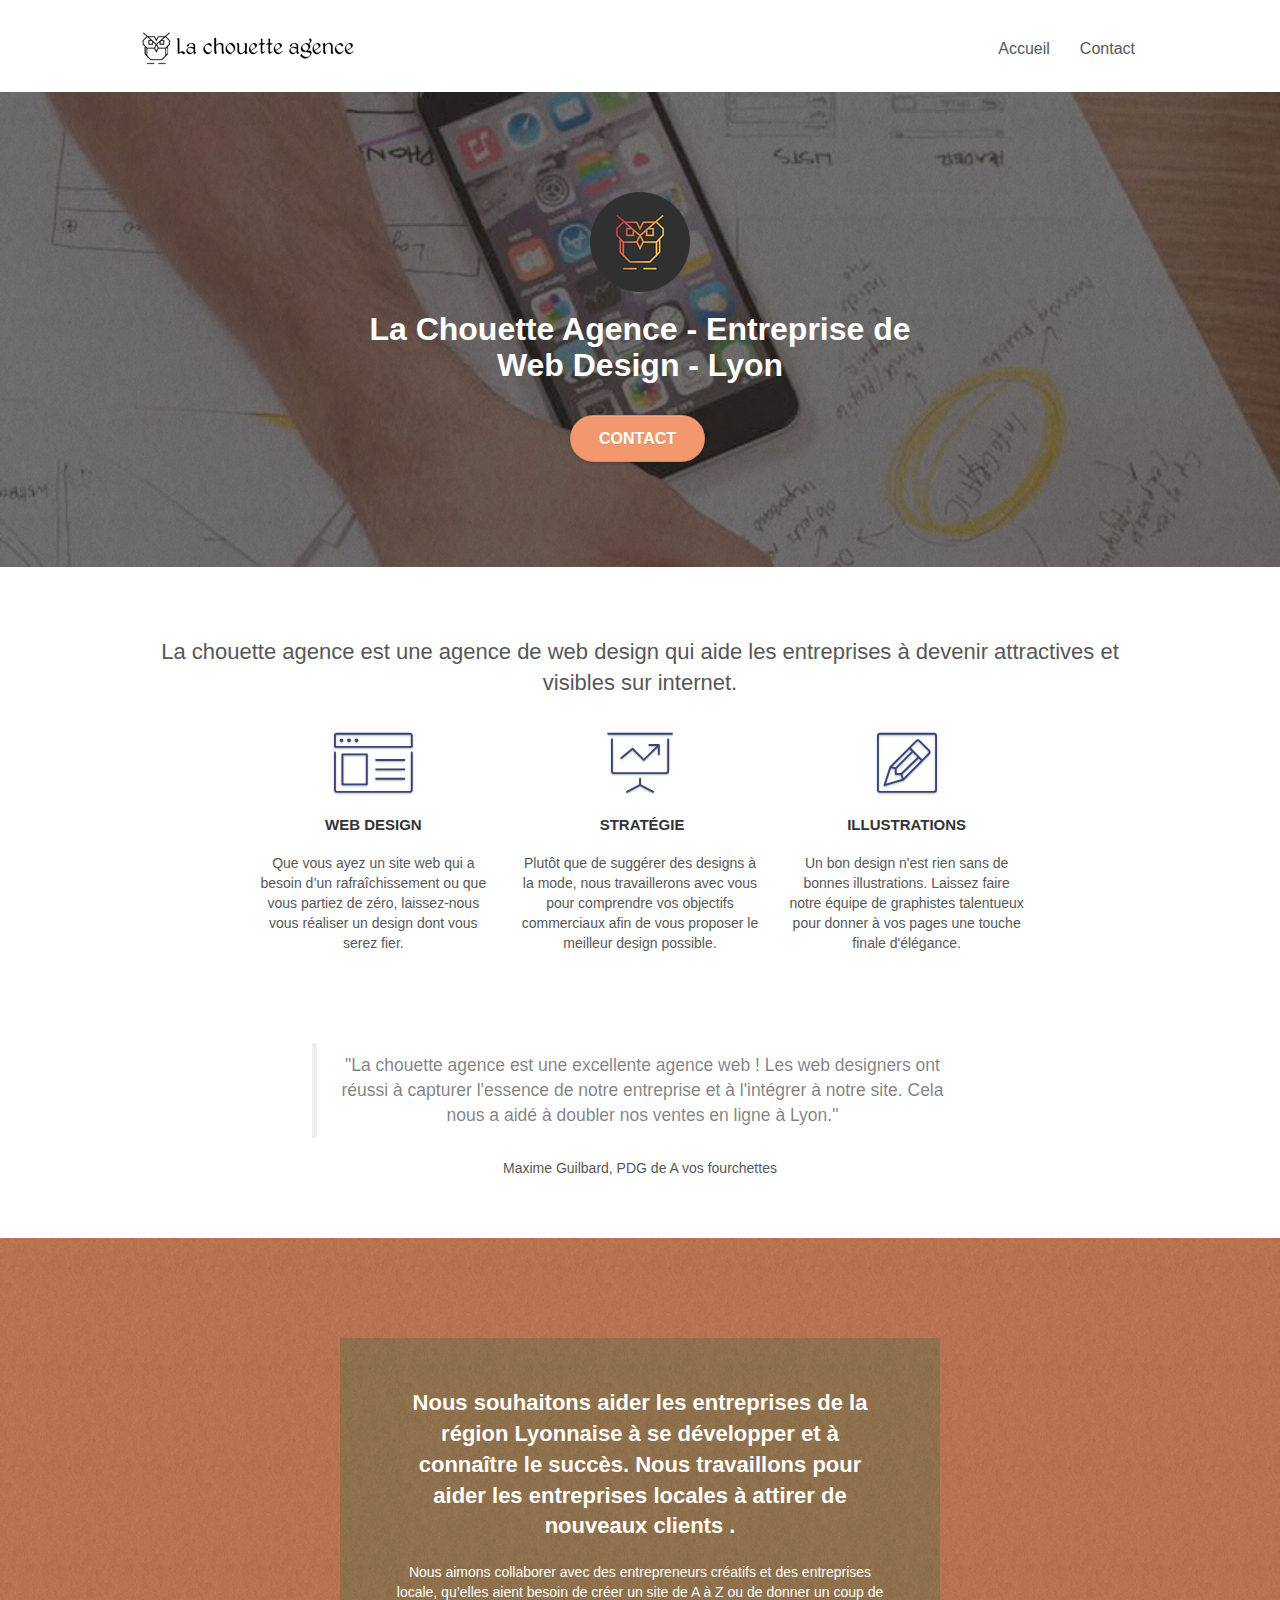
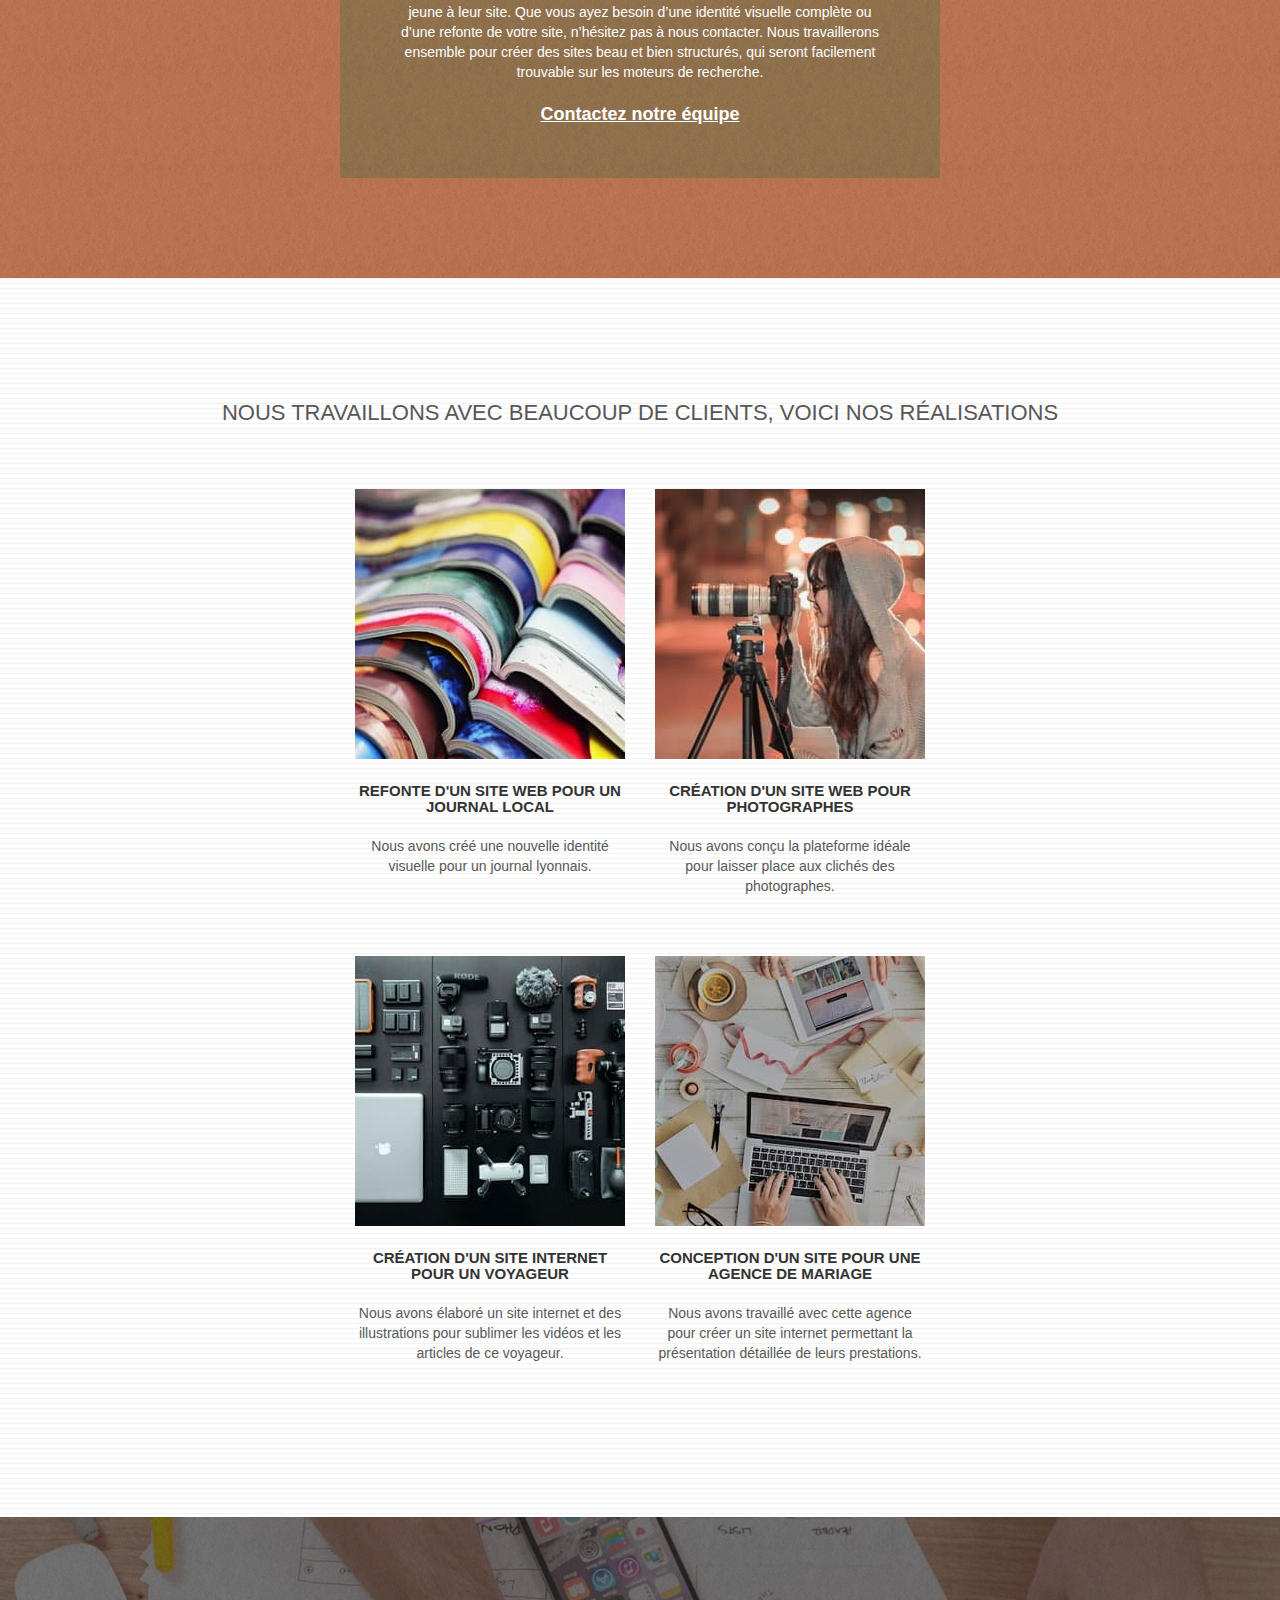
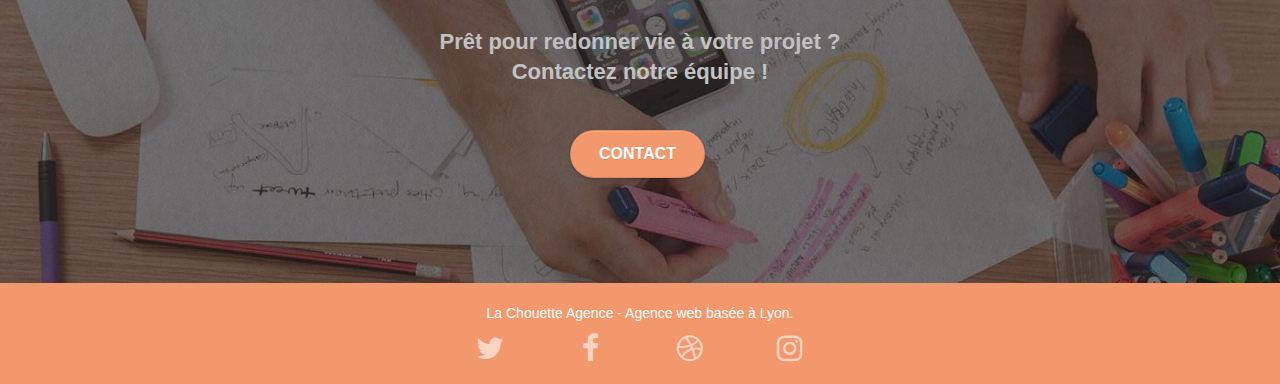
<file: index.html>
<!doctype html>
<html lang="fr">
<head>
    <meta charset="utf-8">
    <meta name="keywords" content="La Chouette Agence, agence web à Lyon, web design Lyon, developpement de site web à lyon, design de site web lyon, entreprise de webdesign, communication web, conseil webmarketing, conception de site web, intégration web">
    <meta name="description" content="La Chouette Agence, entreprise de Web Design basée à Lyon, création de site internet et conseil en web marketing">
	<meta name="viewport" content="width=device-width, initial-scale=1.0, viewport-fit=cover">
	<meta http-equiv="cache-control" content="max-age=3600"/>
	<meta http-equiv="expires" content="max-age=3600" />

    <link rel="shortcut icon" type="image/png" href="favicon.jpg">
	<link defer rel="stylesheet" type="text/css" href="./css/bootstrap.min.css">
	<link rel="stylesheet" type="text/css" href="style.css">
	<link rel="stylesheet" type="text/css" href="./css/font-awesome.css">
	<link rel="stylesheet" type="text/css" href="./css/et-line.css">
	
	<script defer src="./js/jquery-2.1.0.js"></script>
	<script defer src="./js/bootstrap.min.js"></script>
	<script defer src="./js/blocs.min.js"></script>
	<script defer src="./js/jquery.touchSwipe.min.js"></script>

    <title>La Chouette Agence - Entreprise de Web Design - Lyon</title>

    
<!-- Analytics -->
 
<!-- Analytics END -->
    
</head>
<body>
<!-- Principal conteneur -->
<div class="page-container">
    
<!-- bloc-0 -->
<div class="bloc bgc-white l-bloc " id="bloc-0">
	<div class="container bloc-sm">
		<nav class="navbar row">
			<div class="navbar-header">
				<a class="navbar-brand" href="index.html"><img src="img/la-chouette-agence.png" alt="logo de La Chouette Agence" width="214" height="40" /></a>
				<button id="nav-toggle" type="button" class="ui-navbar-toggle navbar-toggle" data-toggle="collapse" data-target=".navbar-1">
					<span class="sr-only">Toggle navigation</span><span class="icon-bar"></span><span class="icon-bar"></span><span class="icon-bar"></span>
				</button>
			</div>
			<div class="collapse navbar-collapse navbar-1 special-dropdown-nav">
				<ul class="site-navigation nav navbar-nav">
					<li>
						<a href="index.html">Accueil</a>
					</li>
					<li>
					</li>
					<li>
						<a href="contact.html">Contact</a>
					</li>
				</ul>
			</div>
		</nav>
	</div>
</div>
<!-- bloc-0 END -->

<!-- bloc-1-presentation -->
<div class="bloc bgc-dark-slate-blue bg-banniere d-bloc bg-t-edge bloc-bg-texture texture-paper b-parallax" id="bloc-1-hero">
	<div class="container bloc-lg">
		<div class="row tight-width-whitespace">
			<div class="col-sm-12">
				<img src="img/logo.png" class="center-block image-resize-mode" width="100" height="100" alt="logo de La Chouette Agence en version darkmode" />
				<h1 class="text-center hero-bloc-text tc-white ">
					La Chouette Agence - Entreprise de Web Design - Lyon
				</h1>
				<div class="text-center">
					<a href="contact.html" class="btn btn-lg btn-clean btn-rd cta-hero btn-atomic-tangerine" id="cta-hero">Contact</a>
				</div>
			</div>
		</div>
	</div>
</div>
<!-- bloc-1-presentation END -->

<!-- bloc-2-services -->
<div class="bloc bgc-white l-bloc" id="bloc-2-services">
	<div class="container bloc-md">
		<div class="row">
			<div class="col-sm-12 text-center">
				<h2>La chouette agence est une agence de web design qui aide les entreprises à devenir attractives et visibles sur internet.</h2>
			</div>
		</div>
		<div class="row voffset-lg med-width-whitespace">
			<div class="col-sm-4">
				<div class="text-center">
					<span class="et-icon-browser sm-shadow icon-dark-slate-blue icons icon-lg"></span>
				</div>
				<h3 class="mg-md text-center">
					Web design
				</h3>
				<p class="text-center ">
					Que vous ayez un site web qui a besoin d&rsquo;un rafraîchissement ou que vous partiez de zéro, laissez-nous vous réaliser un design dont vous serez fier.
				</p>
			</div>
			<div class="col-sm-4">
				<div class="text-center">
					<span class="et-icon-presentation sm-shadow icon-dark-slate-blue icons icon-lg"></span>
				</div>
				<h3 class="mg-md text-center">
					&nbsp;Stratégie
				</h3>
				<p class="text-center ">
					Plutôt que de suggérer des designs à la mode, nous travaillerons avec vous pour comprendre vos objectifs commerciaux afin de vous proposer le meilleur design possible.<br>
				</p>
			</div>
			<div class="col-sm-4">
				<div class="text-center">
					<span class="et-icon-edit sm-shadow icon-dark-slate-blue icons icon-lg"></span>
				</div>
				<h3 class="mg-md text-center">
					Illustrations
				</h3>
				<p class="text-center ">
					Un bon design n'est rien sans de bonnes illustrations. Laissez faire notre équipe de graphistes talentueux pour donner à vos pages une touche finale d'élégance.
				</p>
			</div>
		</div>
		<div class="row voffset-lg voffset">
			<div class="col-xs-12 col-md-8 col-md-offset-2 text-center">
				<blockquote>"La chouette agence est une excellente agence web ! Les web designers ont réussi à capturer l'essence de notre entreprise et à l'intégrer à notre site. Cela nous a aidé à doubler nos ventes en ligne à Lyon."</blockquote>
				<p>Maxime Guilbard, PDG de A vos fourchettes</p>
			</div>
		</div>
	</div>
</div>
<!-- bloc-2-services END -->

<!-- bloc-3-what-i-do -->
<div class="bloc tc-white bgc-atomic-tangerine bg-presentation d-bloc bloc-bg-texture texture-paper b-parallax" id="bloc-3-what-i-do">
	<div class="container bloc-lg">
		<div class="row tight-width-whitespace black-background">
			<div class="col-sm-12">
				<h2 class="mg-md text-center tc-white">
					Nous souhaitons aider les entreprises de la région Lyonnaise à se développer et à connaître le succès. Nous travaillons pour aider les entreprises locales à attirer de nouveaux clients .<br>
				</h2>
				<p class="text-center white">
					Nous aimons collaborer avec des entrepreneurs créatifs et des entreprises locale, qu’elles aient besoin de créer un site de A à Z ou de donner un coup de jeune à leur site. Que vous ayez besoin d’une identité visuelle complète ou d’une refonte de votre site, n’hésitez pas à nous contacter. Nous travaillerons ensemble pour créer des sites beau et bien structurés, qui seront facilement trouvable sur les moteurs de recherche. <br><br><a class="ltc-white bold-link" href="contact.html">Contactez notre équipe</a><br>
				</p>
			</div>
		</div>
	</div>
</div>
<!-- bloc-3-what-i-do END -->

<!-- bloc-4-portfolio -->
<div class="bloc bgc-white bg-lines-h2-bg bg-repeat l-bloc" id="bloc-4-portfolio">
	<div class="container bloc-lg">
		<div class="row">
			<div class="col-sm-12 text-center">
				<h2>NOUS TRAVAILLONS AVEC BEAUCOUP DE CLIENTS, VOICI NOS RÉALISATIONS</h2>
			</div>
		</div>
		<div class="row tight-width-whitespace portfolio-row">
			<div class="col-sm-6">
				<a href="#" data-lightbox="img/image-service-1.jpg" data-gallery-id="gallery-1" data-caption="Refonte d'un site web pour un journal local" data-frame="snapshot-lb"><img src="img/image-service-1.jpg" alt="magazines ouverts et emplilés" class="img-responsive portfolio-thumb" /></a>
				<h3 class="mg-md text-center">
					Refonte d'un site web pour un journal local
				</h3>
				<p class="text-center">
					Nous avons créé une nouvelle identité visuelle pour un journal lyonnais.
				</p>
			</div>
			<div class="col-sm-6">
				<a href="#" data-lightbox="img/image-service-2.jpg" data-gallery-id="gallery-1" data-caption="Création d'un site web pour photographes" data-frame="snapshot-lb"><img src="img/image-service-2.jpg" class="img-responsive portfolio-thumb" alt="jeune femme prenant des photos" /></a>
				<h3 class="mg-md text-center">
					Création d'un site web pour photographes
				</h3>
				<p class="text-center">
					Nous avons conçu la plateforme idéale pour laisser place aux clichés des photographes.
				</p>
			</div>
		</div>
		<div class="row tight-width-whitespace portfolio-row">
			<div class="col-sm-6">
				<a href="#" data-lightbox="img/image-service-3.jpg" data-gallery-id="gallery-1" data-caption="Création d'un site internet pour un voyageur" data-frame="snapshot-lb"><img src="img/image-service-3.jpg" class="img-responsive portfolio-thumb" alt="matériel de prises de vues"/></a>
				<h3 class="mg-md text-center">
					Création d'un site internet pour un voyageur
				</h3>
				<p class="text-center">
					Nous avons élaboré un site internet et des illustrations pour sublimer les vidéos et les articles de ce voyageur.
				</p>
			</div>
			<div class="col-sm-6">
				<a href="#" data-lightbox="img/image-service-4.jpg" data-gallery-id="gallery-1" data-caption="Conception d'un site pour une agence de mariage" data-frame="snapshot-lb"><img src="img/image-service-4.jpg" class="img-responsive portfolio-thumb" alt="table de bureau avec ordinateur portable et tablette" /></a>
				<h3 class="mg-md text-center">
					Conception d'un site pour une agence de mariage
				</h3>
				<p class="text-center">
					Nous avons travaillé avec cette agence pour créer un site internet permettant la présentation détaillée de leurs prestations.
				</p>
			</div>
		</div>
	</div>
</div>
<!-- bloc-4-portfolio END -->

<!-- bloc-5-cta -->
<div class="bloc bgc-dark-slate-blue bg-banniere d-bloc bloc-bg-texture texture-paper" id="bloc-5-cta">
	<div class="container bloc-lg">
		<div class="row">
			<h2 class="mg-md text-center tc-white">
				Prêt pour redonner vie à votre projet ?<br>Contactez notre équipe !
			</h2>
			<div class="col-sm-12 text-center">
				<a href="contact.html" class="btn btn-atomic-tangerine btn-clean btn-rd btn-lg cta-hero">Contact</a>
			</div>
		</div>
	</div>
</div>
<!-- bloc-5-cta END -->

<!-- Footer - bloc-8 -->
<div class="bloc bgc-atomic-tangerine d-bloc" id="bloc-8">
	<div class="container bloc-sm">
		<div class="row">
			<div class="col-sm-12">
				<p class="text-center white">
					La Chouette Agence - Agence web basée à Lyon.<br>
				</p>
				<div class="row row-no-gutters social">
					<div class="col-sm-3">
						<div class="text-center">
							<a class="social" href="index.html"><span class="fa fa-twitter icon-md"></span></a>
						</div>
					</div>
					<div class="col-sm-3">
						<div class="text-center">
							<a class="social" href="index.html"><span class="fa fa-facebook icon-md"></span></a>
						</div>
					</div>
					<div class="col-sm-3">
						<div class="text-center">
							<a class="social" href="index.html"><span class="fa fa-dribbble icon-md"></span></a>
						</div>
					</div>
					<div class="col-sm-3">
						<div class="text-center">
							<a class="social" href="index.html"><span class="fa fa-instagram icon-md"></span></a>
						</div>
					</div>
				</div>
			</div>
		</div>
	</div>
</div>
<!-- Footer - bloc-8 END -->

</div>
<!-- Principal conteneur END -->
    

</body>
</html>
</file>
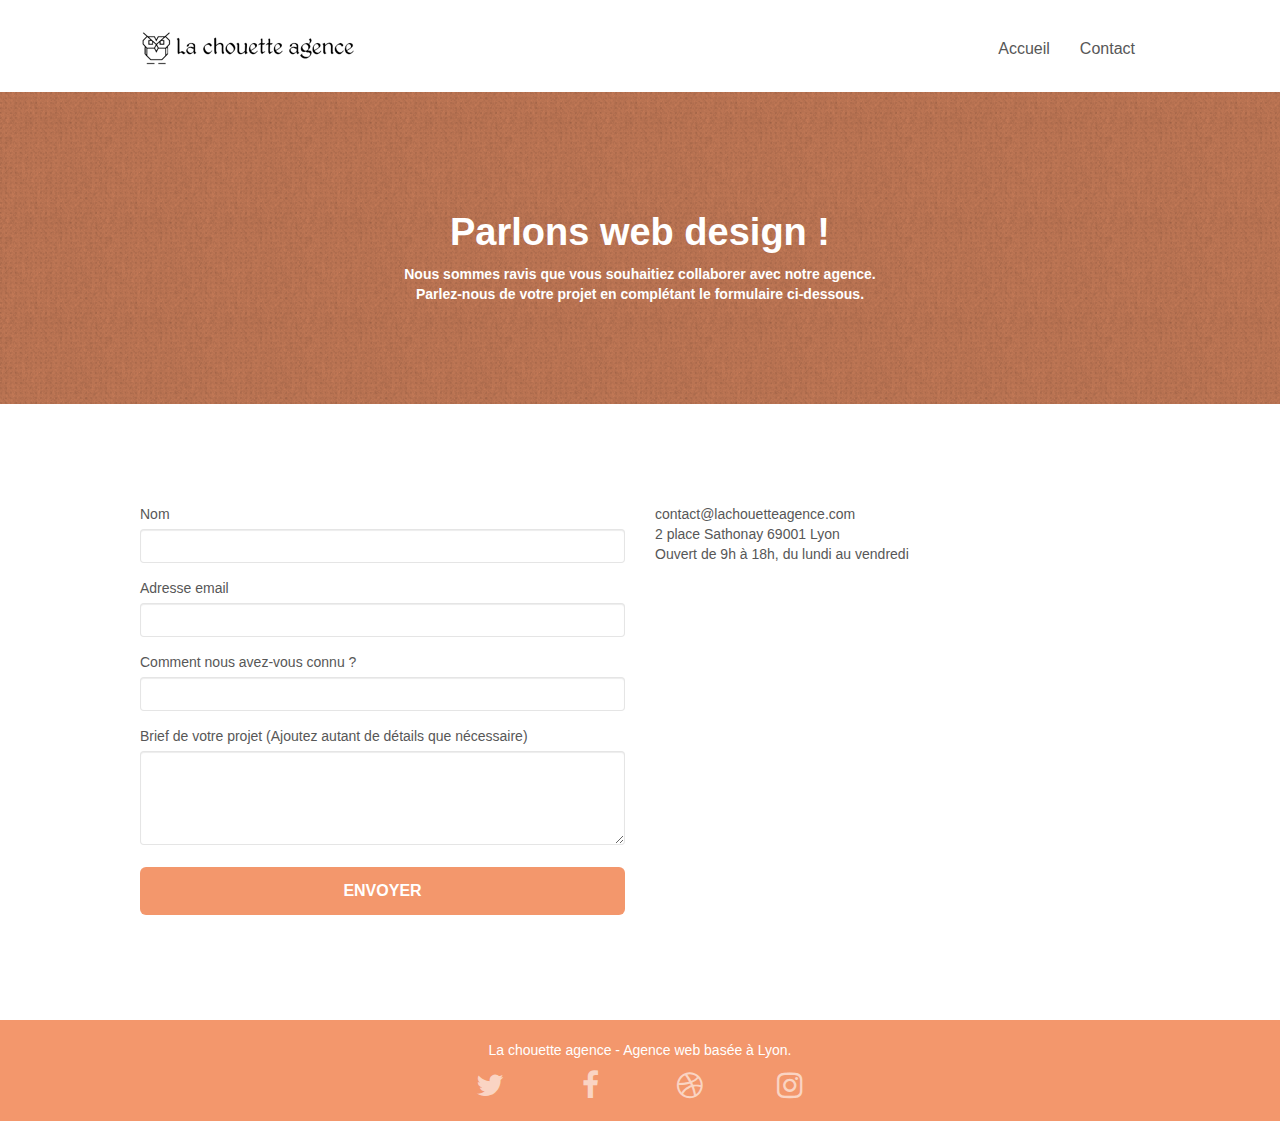
<file: contact.html>
<!doctype html>
<html lang="fr">
<head>
    <meta charset="utf-8">
    <meta name="keywords" content="La Chouette Agence, Web Design Lyon, Formulaire de contact, Place Sathonay Lyon, Creation Site Web, Rhône-Alpes">
    <meta name="description" content="Formulaire de contact de La Chouette Agence">
	<meta name="viewport" content="width=device-width, initial-scale=1.0, viewport-fit=cover">
	<meta http-equiv="cache-control" content="max-age=3600"/>
	<meta http-equiv="expires" content="max-age=3600" />

    <link rel="shortcut icon" type="image/png" href="favicon.jpg">
    <link defer rel="stylesheet" type="text/css" href="./css/bootstrap.min.css">
	<link rel="stylesheet" type="text/css" href="style.css">
	<link rel="stylesheet" type="text/css" href="./css/font-awesome.css">
	<link rel="stylesheet" type="text/css" href="./css/et-line.css">
	
    
	<script defer src="./js/jquery-2.1.0.js"></script>
	<script defer src="./js/bootstrap.min.js"></script>
	<script defer src="./js/blocs.min.js"></script>
	<script defer src="./js/jqBootstrapValidation.min.js"></script>
	<script defer src="./js/formHandler.min.js"></script>
    <title>Contact</title>

    
<!-- Analytics -->
 
<!-- Analytics END -->
    
</head>
<body>
<!-- Principal conteneur -->
<div class="page-container">
    
<!-- bloc-0 -->
<div class="bloc bgc-white l-bloc " id="bloc-0">
	<div class="container bloc-sm">
		<nav class="navbar row">
			<div class="navbar-header">
				<a class="navbar-brand" href="index.html"><img src="img/la-chouette-agence.png" alt="logo de La Chouette Agence" height="40" /></a>
				<button id="nav-toggle" type="button" class="ui-navbar-toggle navbar-toggle" data-toggle="collapse" data-target=".navbar-1">
					<span class="sr-only">Toggle navigation</span><span class="icon-bar"></span><span class="icon-bar"></span><span class="icon-bar"></span>
				</button>
			</div>
			<div class="collapse navbar-collapse navbar-1 special-dropdown-nav">
				<ul class="site-navigation nav navbar-nav">
					<li>
						<a href="index.html">Accueil</a>
					</li>
					<li>
					</li>
					<li>
						<a href="contact.html">Contact</a>
					</li>
				</ul>
			</div>
		</nav>
	</div>
</div>
<!-- bloc-0 END -->

<!-- bloc-6 -->
<div class="bloc bg-dots-bg bg-repeat bgc-atomic-tangerine d-bloc bloc-bg-texture texture-paper" id="bloc-6">
	<div class="container bloc-lg">
		<div class="row">
			<div class="col-sm-12">
				<h1 class="text-center hero-bloc-text tc-white">
					Parlons web design !
				</h1>
				<p class="text-center mg-lg tc-white tight-width-whitespace">
					Nous sommes ravis que vous souhaitiez collaborer avec notre agence.<br>
					Parlez-nous de votre projet en complétant le formulaire ci-dessous.
				</p>
			</div>
		</div>
	</div>
</div>
<!-- bloc-6 END -->

<!-- bloc-7 -->
<div class="bloc bgc-white l-bloc" id="bloc-7">
	<div class="container bloc-lg">
		<div class="row">
			<div class="col-sm-6">
				<form id="form_1">
					<div class="form-group">
						<label>
							Nom
						</label>
						<input id="name" class="form-control" required />
					</div>
					<div class="form-group">
						<label>
							Adresse email
						</label>
						<input id="email" class="form-control" type="email" required />
					</div>
					<div class="form-group">
						<label>
							Comment nous avez-vous connu ?
						</label>
						<input class="form-control" type="email" required id="input_504" />
					</div>
					<div class="form-group">
						<label>
							Brief de votre projet (Ajoutez autant de détails que nécessaire)<br>
						</label><textarea id="message" class="form-control" rows="4" cols="50" required></textarea>
					</div> 
					<button class="bloc-button btn btn-lg btn-block cta-hero btn-atomic-tangerine" type="submit">
						Envoyer
					</button>
				</form>
			</div>
			<div class="col-sm-6">
				<p>
					contact@lachouetteagence.com<br>2 place Sathonay 69001 Lyon<br>Ouvert de 9h à 18h, du lundi au vendredi<br>
				</p>
			</div>
		</div>
	</div>
</div>
<!-- bloc-7 END -->

<!-- ScrollToTop Button -->
<a class="bloc-button btn btn-d scrollToTop" onclick="scrollToTarget('1')"><span class="fa fa-chevron-up"></span></a>
<!-- ScrollToTop Button END-->


<!-- Footer - bloc-8 -->
<div class="bloc bgc-atomic-tangerine d-bloc" id="bloc-8">
	<div class="container bloc-sm">
		<div class="row">
			<div class="col-sm-12">
				<p class="text-center white">
					La chouette agence - Agence web basée à Lyon.<br>
				</p>
				<div class="row row-no-gutters social">
					<div class="col-sm-3">
						<div class="text-center">
							<a class="social" href="index.html"><span class="fa fa-twitter icon-md"></span></a>
						</div>
					</div>
					<div class="col-sm-3">
						<div class="text-center">
							<a class="social" href="index.html"><span class="fa fa-facebook icon-md"></span></a>
						</div>
					</div>
					<div class="col-sm-3">
						<div class="text-center">
							<a class="social" href="index.html"><span class="fa fa-dribbble icon-md"></span></a>
						</div>
					</div>
					<div class="col-sm-3">
						<div class="text-center">
							<a class="social" href="index.html"><span class="fa fa-instagram icon-md"></span></a>
						</div>
					</div>
				</div>
			</div>
		</div>
	</div>
</div>
<!-- Footer - bloc-8 END -->

</div>
<!-- Principal conteneur END -->
    

</body>
</html>
</file>
<file: style.css>
body {
    margin: 0;
    padding: 0;
    background: #FFF;
    overflow-x: hidden;
    -webkit-font-smoothing: antialiased;
    -moz-osx-font-smoothing: grayscale;
}

a,
button {
    transition: all .3s ease-in-out;
    outline: none!important;
}

a:hover {
    text-decoration: none;
    cursor: pointer;
}

#page-loading-blocs-notifaction {
    position: fixed;
    top: 0;
    bottom: 0;
    width: 100%;
    z-index: 100000;
    background: #FFFFFF url("img/pageload-spinner.gif") no-repeat center center;
}

.bloc {
    width: 100%;
    clear: both;
    background: 50% 50% no-repeat;
    padding: 0 50px;
    -webkit-background-size: cover;
    -moz-background-size: cover;
    -o-background-size: cover;
    background-size: cover;
    position: relative;
}

.bloc .container {
    padding-left: 0;
    padding-right: 0;
}

.bloc-lg {
    padding: 100px 50px;
}

.bloc-md {
    padding: 50px;
}

.bloc-sm {
    padding: 20px 50px;
}

.bg-center,
.bg-l-edge,
.bg-r-edge,
.bg-t-edge,
.bg-b-edge,
.bg-tl-edge,
.bg-bl-edge,
.bg-tr-edge,
.bg-br-edge,
.bg-repeat {
    -webkit-background-size: auto;
    -moz-background-size: auto;
    -o-background-size: auto;
    background-size: auto;
}

.bg-repeat {
    background: repeat;
}

.bg-t-edge {
    background: top no-repeat;
}

.bloc-bg-texture::before {
    content: "";
    background-size: 2px 2px;
    position: absolute;
    top: 0;
    bottom: 0;
    left: 0;
    right: 0;
}

.texture-paper::before {
    background: url("img/texture-paper.png");
}

.b-parallax {
    background-attachment: fixed;
}

.d-bloc {
    color: rgba(255, 255, 255, .7);
}

.d-bloc button:hover {
    color: rgba(255, 255, 255, .9);
}

.d-bloc .icon-round,
.d-bloc .icon-square,
.d-bloc .icon-rounded,
.d-bloc .icon-semi-rounded-a,
.d-bloc .icon-semi-rounded-b {
    border-color: rgba(255, 255, 255, .9);
}

.d-bloc .divider-h span {
    border-color: rgba(255, 255, 255, .2);
}

.d-bloc .a-btn,
.d-bloc .navbar a,
.d-bloc .navbar-brand,
.d-bloc a .icon-sm,
.d-bloc a .icon-md,
.d-bloc a .icon-lg,
.d-bloc a .icon-xl,
.d-bloc h1 a,
.d-bloc h2 a,
.d-bloc h3 a,
.d-bloc h4 a,
.d-bloc h5 a,
.d-bloc h6 a,
.d-bloc p a {
    color: rgba(255, 255, 255, .6);
}

.d-bloc .a-btn:hover,
.d-bloc .navbar a:hover,
.d-bloc .navbar-brand:hover,
.d-bloc a:hover .icon-sm,
.d-bloc a:hover .icon-md,
.d-bloc a:hover .icon-lg,
.d-bloc a:hover .icon-xl,
.d-bloc h1 a:hover,
.d-bloc h2 a:hover,
.d-bloc h3 a:hover,
.d-bloc h4 a:hover,
.d-bloc h5 a:hover,
.d-bloc h6 a:hover,
.d-bloc p a:hover {
    color: rgba(255, 255, 255, 1);
}

.d-bloc .navbar-toggle .icon-bar {
    background: rgba(255, 255, 255, 1);
}

.d-bloc .btn-wire,
.d-bloc .btn-wire:hover {
    color: rgba(255, 255, 255, 1);
    border-color: rgba(255, 255, 255, 1);
}

.d-bloc .panel {
    color: rgba(0, 0, 0, .5);
}

.d-bloc .panel button:hover {
    color: rgba(0, 0, 0, .7);
}

.d-bloc .panel icon {
    border-color: rgba(0, 0, 0, .7);
}

.d-bloc .panel .divider-h span {
    border-color: rgba(0, 0, 0, .1);
}

.d-bloc .panel .a-btn {
    color: rgba(0, 0, 0, .6);
}

.d-bloc .panel .a-btn:hover {
    color: rgba(0, 0, 0, 1);
}

.d-bloc .panel .btn-wire,
.d-bloc .panel .btn-wire:hover {
    color: rgba(0, 0, 0, .7);
    border-color: rgba(0, 0, 0, .3);
}

.d-bloc .panel,
.l-bloc {
    color: rgba(0, 0, 0, .5);
}

.d-bloc .panel button:hover,
.l-bloc button:hover {
    color: rgba(0, 0, 0, .7);
}

.l-bloc .icon-round,
.l-bloc .icon-square,
.l-bloc .icon-rounded,
.l-bloc .icon-semi-rounded-a,
.l-bloc .icon-semi-rounded-b {
    border-color: rgba(0, 0, 0, .7);
}

.d-bloc .panel .divider-h span,
.l-bloc .divider-h span {
    border-color: rgba(0, 0, 0, .1);
}

.d-bloc .panel .a-btn,
.l-bloc .a-btn,
.l-bloc .navbar a,
.l-bloc .navbar-brand,
.l-bloc a .icon-sm,
.l-bloc a .icon-md,
.l-bloc a .icon-lg,
.l-bloc a .icon-xl,
.l-bloc h1 a,
.l-bloc h2 a,
.l-bloc h3 a,
.l-bloc h4 a,
.l-bloc h5 a,
.l-bloc h6 a,
.l-bloc p a {
    color: rgba(0, 0, 0, .6);
}

.d-bloc .panel .a-btn:hover,
.l-bloc .a-btn:hover,
.l-bloc .navbar a:hover,
.l-bloc .navbar-brand:hover,
.l-bloc a:hover .icon-sm,
.l-bloc a:hover .icon-md,
.l-bloc a:hover .icon-lg,
.l-bloc a:hover .icon-xl,
.l-bloc h1 a:hover,
.l-bloc h2 a:hover,
.l-bloc h3 a:hover,
.l-bloc h4 a:hover,
.l-bloc h5 a:hover,
.l-bloc h6 a:hover,
.l-bloc p a:hover {
    color: rgba(0, 0, 0, 1);
}

.l-bloc .navbar-toggle .icon-bar {
    color: rgba(0, 0, 0, .6);
}

.d-bloc .panel .btn-wire,
.d-bloc .panel .btn-wire:hover,
.l-bloc .btn-wire,
.l-bloc .btn-wire:hover {
    color: rgba(0, 0, 0, .7);
    border-color: rgba(0, 0, 0, .3);
}

.voffset {
    margin-top: 30px;
}

.voffset-lg {
    margin-top: 80px;
}

.row-no-gutters {
    margin-right: 0;
    margin-left: 0;
}

.row.row-no-gutters > [class^="col-"],
.row.row-no-gutters > [class*=" col-"] {
    padding-right: 0;
    padding-left: 0;
}

#bloc-1-hero h1 {
    font-size: 32px;
}

.navbar {
    margin-bottom: 0;
    z-index: 1;
}

.navbar-brand {
    height: auto;
    padding: 3px 15px;
    font-size: 25px;
    font-weight: normal;
    font-weight: 600;
    line-height: 44px;
}

.navbar-brand img {
    max-height: 200px;
    margin: 0 5px 0 0;
    display: inline;
}

.navbar-brand img[src$=svg] {
    min-width: 100px;
}

.nav-center .navbar-brand img {
    margin: 0;
}

.navbar .nav {
    padding-top: 2px;
    margin-right: -16px;
    float: right;
    z-index: 1;
}

.nav > li {
    float: left;
    margin-top: 4px;
    font-size: 16px;
}

.navbar-nav .open .dropdown-menu > li > a {
    text-align: inherit;
}

.nav > li a:hover,
.nav > li a:focus {
    background: transparent;
}

.navbar-toggle {
    margin: 10px 10px 0 0;
    border: 0px;
}

.navbar-toggle:hover {
    background: transparent!important;
}

.navbar-toggle .icon-bar {
    background-color: rgba(0, 0, 0, .5);
    width: 26px;
}

.nav-invert .navbar .nav {
    float: left;
}

.nav-invert .navbar-header,
.nav-invert .navbar-brand {
    float: right;
    position: relative;
    z-index: 2;
}

@media (min-width: 768px) {
    .site-navigation {
        position: absolute;
        top: 50%;
        right: 20px;
        transform: translate(0, -50%);
        -webkit-transform: translateY(-50%);
    }
    .nav > li .dropdown-menu a,
    .nav > li .dropdown-menu a:hover {
        color: #484848;
    }
    .nav-invert .site-navigation {
        left: 0;
        right: 0;
    }
    .nav-center {
        text-align: center;
    }
    .nav-center .navbar-header {
        width: 100%;
    }
    .nav-center .navbar-header,
    .nav-center .navbar-brand,
    .nav-center .nav > li {
        float: none;
        display: inline-block;
    }
    .nav-center .site-navigation {
        position: relative;
        width: 100%;
        right: 0;
        margin-right: 0px;
        margin-top: 20px;
    }
    .nav-center.mini-nav .navbar-toggle {
        float: none;
        margin: 10px auto 0;
    }
}

.nav > li > .dropdown a {
    background: none!important;
    display: block;
    padding: 14px 15px;
}

nav .caret {
    margin: 0 5px;
}

.dropdown-menu .dropdown-menu {
    top: -8px;
    left: 100%;
}

.dropdown-menu .dropmenu-flow-right {
    top: 100%;
    left: 0;
    margin-left: -1px;
    border-top-left-radius: 0;
    border-top-right-radius: 0;
}

.dropdown-menu .dropdown span {
    border: 4px solid black;
    border-top-color: transparent;
    border-right-color: transparent;
    border-bottom-color: transparent;
    margin: 6px -5px 0 0!important;
    float: right;
}

.mg-md {
    margin-top: 10px;
    margin-bottom: 20px;
}

.mg-lg {
    margin-top: 10px;
    margin-bottom: 40px;
}

.btn {
    margin: 0 5px 5px 0;
}

.btn.pull-right {
    margin: 0 0 5px 5px;
}

.btn-d,
.btn-d:hover,
.btn-d:focus {
    color: #FFF;
    background: rgba(0, 0, 0, .3);
}

button {
    outline: none!important;
}

.btn-rd {
    border-radius: 40px;
}

.btn-clean {
    border: 1px solid rgba(0, 0, 0, .08);
    border-bottom-color: rgba(0, 0, 0, .1);
    text-shadow: 0 1px 0 rgba(0, 0, 1, .1);
    box-shadow: 0 1px 3px rgba(0, 0, 1, .25), inset 0 1px 0 0 rgba(255, 255, 255, .15);
}

.icon-md {
    font-size: 30px!important;
}

.icon-lg {
    font-size: 60px!important;
}

.sm-shadow {
    text-shadow: 0 1px 2px rgba(0, 0, 0, .3);
}

.panel-sq,
.panel-sq .panel-heading,
.panel-sq .panel-footer {
    border-radius: 0;
}

.panel-rd {
    border-radius: 30px;
}

.panel-rd .panel-heading {
    border-radius: 29px 29px 0 0;
}

.panel-rd .panel-footer {
    border-radius: 0 0 29px 29px;
}

.form-control {
    border-color: rgba(0, 0, 0, .1);
}

.scrollToTop {
    width: 40px;
    height: 40px;
    position: fixed;
    bottom: 20px;
    right: 20px;
    opacity: 0;
    z-index: 500;
    transition: all .3s ease-in-out;
}

.scrollToTop span {
    margin-top: 6px;
}

.showScrollTop {
    font-size: 14px;
    opacity: 1;
}

a[data-lightbox] {
    position: relative;
    display: block;
    text-align: center;
}

a[data-lightbox]:hover::before {
    content: "+";
    font-family: "HelveticaNeue-Light", "Helvetica Neue Light", "Helvetica Neue", Helvetica, Arial;
    font-size: 32px;
    width: 50px;
    height: 50px;
    margin-left: -25px;
    border-radius: 50%;
    background: rgba(0, 0, 0, .6);
    color: #FFF;
    font-weight: 100;
    z-index: 1;
    position: absolute;
    top: 50%;
    transform: translateY(-50%);
    -webkit-transform: translateY(-50%);
}

a[data-lightbox]:hover img {
    opacity: 0.6;
    -webkit-animation-fill-mode: none;
    animation-fill-mode: none;
}

#lightbox-modal {
    display: flex;
    align-items: center;
}

#lightbox-modal .modal-dialog {
    width: 90%;
    max-width: 900px;
    margin: 0 auto 0;
}

#lightbox-modal .modal-dialog img {
    max-height: 90vh;
    margin: 0 auto;
}

.lightbox-caption {
    padding: 20px;
    color: #FFF;
    background: rgba(0, 0, 0, .5);
    position: absolute;
    left: 15px;
    right: 15px;
    bottom: 5px;
}

.close-lightbox {
    color: #FFF;
    font-size: 30px;
    position: absolute;
    top: 20px;
    right: 20px;
    z-index: 20;
    background: rgba(0, 0, 0, .5);
    border: none;
    line-height: 30px;
    padding: 0 9px 5px;
    opacity: 0.3;
}

.close-lightbox:hover,
.next-lightbox:hover,
.prev-lightbox:hover {
    opacity: 1.0;
    color: #FFF;
}

.next-lightbox,
.prev-lightbox {
    font-size: 20px;
    color: rgba(255, 255, 255, .9);
    background: rgba(0, 0, 0, .5);
    transition: all .2s ease-in-out;
    position: absolute;
    top: 45%;
    z-index: 1;
    opacity: 0.4;
}

.next-lightbox {
    padding: 6px 8px 1px 13px;
    right: 25px;
}

.prev-lightbox {
    padding: 6px 13px 1px 10px;
    left: 25px;
}

.snapshot-lb .modal-body {
    padding-bottom: 45px;
}

.snapshot-lb .lightbox-caption {
    padding: 0;
    color: rgba(0, 0, 0, .5);
    background: none;
}

h1,
h2,
h3,
h4,
h5,
h6,
p,
label,
.btn,
a {
    font-family: "helvetica";
    font-weight: 400;
    color: #575757!important;
}

.container {
    max-width: 1000px;
}

.hero-bloc-text {
    font-size: 38px;
}

.hero-bloc-text-sub {
    font-size: 36px;
}

.statement-bloc-text {
    line-height: 26px;
    font-style: italic;
    font-size: 20px;
    text-align: center;
    font-weight: lighter;
    max-width: 520px;
    margin: auto auto auto auto;
}

p {
    font-size: 14px;
}

.tight-width-whitespace {
    max-width: 600px;
    margin: auto auto auto auto;
}

.h1 {
    font-size: 20px;
    font-family: "Open Sans";
}

.cta-hero {
    margin-top: 22px;
    color: #FFFFFF!important;
    text-transform: uppercase;
    padding: 12px 28px 12px 28px;
    font-size: 16px;
    font-weight: 700;
}

.social {
    max-width: 400px;
    margin: auto auto auto auto;
}

h2 {
    font-size: 22px;
    line-height: 1.4em;
}

h3 {
    font-size: 15px;
    text-transform: uppercase;
    font-weight: 700;
    color: #333333!important;
}

.med-width-whitespace {
    max-width: 800px;
    margin: auto auto auto auto;
    box-shadow: 0px 0px 0px #000000;
}

h1 {
    color: #333333!important;
}

h4 {
    color: #333333!important;
}

.icons {
    margin-bottom: 14px;
    margin-top: 24px;
}

.white {
    color: #FFFFFF!important;
}

.portfolio-thumb {
    margin-bottom: 24px;
}

.portfolio-row {
    margin-bottom: 44px;
    margin-top: 50px;
}

.avatar {
    box-shadow: 0px 4px 9px rgba(0, 0, 0, 0.3);
}

.black-background {
    background-color: rgba(165, 147, 99, 0.7);
    padding: 40px 40px 40px 40px;
}

.bold-link {
    font-weight: 900;
    font-size: 18px;
    text-decoration: underline!important;
}

.bgc-white {
    background-color: #FFFFFF;
}

.bgc-atomic-tangerine {
    background-color: #F3976C;
}

.tc-white {
    color: white!important;
    font-weight: 700 !important;
}

.btn-atomic-tangerine {
    background: #F3976C;
    color: #FFFFFF!important;
}

.btn-atomic-tangerine:hover {
    background: #c27956!important;
    color: #FFFFFF!important;
}

.ltc-white {
    color: #FFFFFF!important;
}

.ltc-white:hover {
    color: #cccccc!important;
}

.ltc-atomic-tangerine {
    color: #F3976C!important;
}

.ltc-atomic-tangerine:hover {
    color: #c27956!important;
}

.icon-dark-slate-blue {
    color: #364577!important;
    border-color: #364577!important;
}

.bg-dots-bg {
    background-image: url("img/dots-bg.png");
}

.bg-lines-h2-bg {
    background-image: url("img/lines-h2-bg.png");
}

.bg-banniere {
    background-image: url("img/la-chouette-agence-banniere.jpg");
    background-size: cover;
}

.bg-presentation {
    background-image: url("img/image-de-presentation.jpg");
}

@media (max-width: 1024px) {
    .bloc {
        padding-left: 20px;
        padding-right: 20px;
    }
    .bloc.full-width-bloc,
    .bloc-tile-2.full-width-bloc .container,
    .bloc-tile-3.full-width-bloc .container,
    .bloc-tile-4.full-width-bloc .container {
        padding-left: 0;
        padding-right: 0;
    }
}

@media (max-width: 992px) and (min-width: 768px) {
    .navbar .nav {
        max-width: 80%
    }
    .nav-center.navbar .nav {
        max-width: 100%
    }
}

@media only screen and (min-width: 768px) and (max-width: 1024px) and (orientation: landscape) {
    .b-parallax {
        background-attachment: scroll;
    }
}

@media only screen and (min-width: 1024px) and (max-width: 1366px) and (-webkit-min-device-pixel-ratio: 1.5) {
    .b-parallax {
        background-attachment: scroll;
    }
}

@media (max-width: 991px) {
    .container {
        width: 100%;
    }
    .b-parallax {
        background-attachment: scroll;
    }
    .page-container,
    #hero-bloc {
        overflow-x: hidden;
        position: relative;
    }
    .bloc-group,
    .bloc-group .bloc {
        display: block;
        width: 100%;
    }
    .bloc-fill-screen .fill-bloc-top-edge,
    .bloc-fill-screen .fill-bloc-bottom-edge {
        padding: 0 20px;
    }
}

@media (max-width: 767px) {
    .page-container {
        overflow-x: hidden;
        position: relative;
    }
    h1,
    h2,
    h3,
    h4,
    h5,
    h6,
    p,
    #disqus_thread {
        padding-left: 10px!important;
        padding-right: 10px!important;
    }
    .b-parallax {
        background-attachment: scroll;
    }
    .navbar .nav {
        padding-top: 0;
        border-top: 1px solid rgba(0, 0, 0, .2);
        float: none!important;
    }
    .navbar.row {
        margin-left: 0;
        margin-right: 0;
    }
    .site-navigation {
        position: inherit;
        transform: none;
        -webkit-transform: none;
        -ms-transform: none;
    }
    .nav > li {
        margin-top: 0;
        border-bottom: 1px solid rgba(0, 0, 0, .1);
        background: rgba(0, 0, 0, .05);
        text-align: left;
        padding-left: 15px;
        width: 100%;
    }
    .nav > li:hover {
        background: rgba(0, 0, 0, .08);
    }
    .dropdown .dropdown a .caret {
        float: none;
        margin: 5px 0 0 10px!important;
        border: 4px solid black;
        border-bottom-color: transparent;
        border-right-color: transparent;
        border-left-color: transparent;
    }
    #hero-bloc .navbar .nav {
        background: rgba(0, 0, 0, .8);
    }
    #hero-bloc .navbar .nav a {
        color: rgba(255, 255, 255, .6);
    }
    .hero {
        padding: 50px 0;
    }
    .hero-nav {
        left: -1px;
        right: -1px;
    }
    .navbar-collapse {
        padding: 0;
        overflow-x: hidden;
        -webkit-box-shadow: none;
        box-shadow: none;
    }
    .navbar-brand img {
        max-height: 40px;
        width: auto;
    }
    .nav-invert .navbar-header {
        float: none;
        width: 100%;
    }
    .nav-invert .navbar-toggle {
        float: left;
        margin-left: 10px;
    }
    .bloc {
        padding-left: 0;
        padding-right: 0;
    }
    .bloc-xxl,
    .bloc-xl,
    .bloc-lg {
        padding: 40px 0;
    }
    .bloc-sm,
    .bloc-md {
        padding-left: 0;
        padding-right: 0;
    }
    .bloc-tile-2 .container,
    .bloc-tile-3 .container,
    .bloc-tile-4 .container,
    .bloc-fill-screen .fill-bloc-top-edge,
    .bloc-fill-screen .fill-bloc-bottom-edge {
        padding-left: 0;
        padding-right: 0;
    }
    .a-block {
        padding: 0 10px;
    }
    .btn-dwn {
        display: none;
    }
    .voffset {
        margin-top: 5px;
    }
    .voffset-md {
        margin-top: 20px;
    }
    .voffset-lg {
        margin-top: 30px;
    }
    form {
        padding: 50px;
    }
    .close-lightbox {
        display: inline-block;
    }
    .blocsapp-device-iphone5 {
        background-size: 216px 425px;
        padding-top: 60px;
        width: 216px;
        height: 425px;
    }
    .blocsapp-device-iphone5 img {
        width: 180px;
        height: 320px;
    }
    .portfolio-thumb {
        margin: auto;
    }
}

@media (max-width: 400px) {
    .bloc {
        padding-left: 0;
        padding-right: 0;
    }
}

@media (max-width: 767px) {
    .bloc-mob-center-text {
        text-align: center;
    }
}
</file>
<file: css/et-line.css>
@font-face {
    font-family: et-line;
    src: url(../fonts/et-line.eot);
    src: url(../fonts/et-line.eot?#iefix) format('embedded-opentype'), url(../fonts/et-line.woff) format('woff'), url(../fonts/et-line.ttf) format('truetype'), url(../fonts/et-line.svg#et-line) format('svg');
    font-weight: 400;
    font-style: normal
}

.et-icon-adjustments,
.et-icon-alarmclock,
.et-icon-anchor,
.et-icon-aperture,
.et-icon-attachment,
.et-icon-bargraph,
.et-icon-basket,
.et-icon-beaker,
.et-icon-bike,
.et-icon-book-open,
.et-icon-briefcase,
.et-icon-browser,
.et-icon-calendar,
.et-icon-camera,
.et-icon-caution,
.et-icon-chat,
.et-icon-circle-compass,
.et-icon-clipboard,
.et-icon-clock,
.et-icon-cloud,
.et-icon-compass,
.et-icon-desktop,
.et-icon-dial,
.et-icon-document,
.et-icon-documents,
.et-icon-download,
.et-icon-dribbble,
.et-icon-edit,
.et-icon-envelope,
.et-icon-expand,
.et-icon-facebook,
.et-icon-flag,
.et-icon-focus,
.et-icon-gears,
.et-icon-genius,
.et-icon-gift,
.et-icon-global,
.et-icon-globe,
.et-icon-googleplus,
.et-icon-grid,
.et-icon-happy,
.et-icon-hazardous,
.et-icon-heart,
.et-icon-hotairballoon,
.et-icon-hourglass,
.et-icon-key,
.et-icon-laptop,
.et-icon-layers,
.et-icon-lifesaver,
.et-icon-lightbulb,
.et-icon-linegraph,
.et-icon-linkedin,
.et-icon-lock,
.et-icon-magnifying-glass,
.et-icon-map,
.et-icon-map-pin,
.et-icon-megaphone,
.et-icon-mic,
.et-icon-mobile,
.et-icon-newspaper,
.et-icon-notebook,
.et-icon-paintbrush,
.et-icon-paperclip,
.et-icon-pencil,
.et-icon-phone,
.et-icon-picture,
.et-icon-pictures,
.et-icon-piechart,
.et-icon-presentation,
.et-icon-pricetags,
.et-icon-printer,
.et-icon-profile-female,
.et-icon-profile-male,
.et-icon-puzzle,
.et-icon-quote,
.et-icon-recycle,
.et-icon-refresh,
.et-icon-ribbon,
.et-icon-rss,
.et-icon-sad,
.et-icon-scissors,
.et-icon-scope,
.et-icon-search,
.et-icon-shield,
.et-icon-speedometer,
.et-icon-strategy,
.et-icon-streetsign,
.et-icon-tablet,
.et-icon-target,
.et-icon-telescope,
.et-icon-toolbox,
.et-icon-tools,
.et-icon-tools-2,
.et-icon-trophy,
.et-icon-tumblr,
.et-icon-twitter,
.et-icon-upload,
.et-icon-video,
.et-icon-wallet,
.et-icon-wine {
    font-family: et-line;
    font-style: normal;
    font-weight: 400;
    font-variant: normal;
    text-transform: none;
    line-height: 1;
    -webkit-font-smoothing: antialiased;
    -moz-osx-font-smoothing: grayscale;
    display: inline-block
}

.et-icon-mobile:before {
    content: "\e000"
}

.et-icon-laptop:before {
    content: "\e001"
}

.et-icon-desktop:before {
    content: "\e002"
}

.et-icon-tablet:before {
    content: "\e003"
}

.et-icon-phone:before {
    content: "\e004"
}

.et-icon-document:before {
    content: "\e005"
}

.et-icon-documents:before {
    content: "\e006"
}

.et-icon-search:before {
    content: "\e007"
}

.et-icon-clipboard:before {
    content: "\e008"
}

.et-icon-newspaper:before {
    content: "\e009"
}

.et-icon-notebook:before {
    content: "\e00a"
}

.et-icon-book-open:before {
    content: "\e00b"
}

.et-icon-browser:before {
    content: "\e00c"
}

.et-icon-calendar:before {
    content: "\e00d"
}

.et-icon-presentation:before {
    content: "\e00e"
}

.et-icon-picture:before {
    content: "\e00f"
}

.et-icon-pictures:before {
    content: "\e010"
}

.et-icon-video:before {
    content: "\e011"
}

.et-icon-camera:before {
    content: "\e012"
}

.et-icon-printer:before {
    content: "\e013"
}

.et-icon-toolbox:before {
    content: "\e014"
}

.et-icon-briefcase:before {
    content: "\e015"
}

.et-icon-wallet:before {
    content: "\e016"
}

.et-icon-gift:before {
    content: "\e017"
}

.et-icon-bargraph:before {
    content: "\e018"
}

.et-icon-grid:before {
    content: "\e019"
}

.et-icon-expand:before {
    content: "\e01a"
}

.et-icon-focus:before {
    content: "\e01b"
}

.et-icon-edit:before {
    content: "\e01c"
}

.et-icon-adjustments:before {
    content: "\e01d"
}

.et-icon-ribbon:before {
    content: "\e01e"
}

.et-icon-hourglass:before {
    content: "\e01f"
}

.et-icon-lock:before {
    content: "\e020"
}

.et-icon-megaphone:before {
    content: "\e021"
}

.et-icon-shield:before {
    content: "\e022"
}

.et-icon-trophy:before {
    content: "\e023"
}

.et-icon-flag:before {
    content: "\e024"
}

.et-icon-map:before {
    content: "\e025"
}

.et-icon-puzzle:before {
    content: "\e026"
}

.et-icon-basket:before {
    content: "\e027"
}

.et-icon-envelope:before {
    content: "\e028"
}

.et-icon-streetsign:before {
    content: "\e029"
}

.et-icon-telescope:before {
    content: "\e02a"
}

.et-icon-gears:before {
    content: "\e02b"
}

.et-icon-key:before {
    content: "\e02c"
}

.et-icon-paperclip:before {
    content: "\e02d"
}

.et-icon-attachment:before {
    content: "\e02e"
}

.et-icon-pricetags:before {
    content: "\e02f"
}

.et-icon-lightbulb:before {
    content: "\e030"
}

.et-icon-layers:before {
    content: "\e031"
}

.et-icon-pencil:before {
    content: "\e032"
}

.et-icon-tools:before {
    content: "\e033"
}

.et-icon-tools-2:before {
    content: "\e034"
}

.et-icon-scissors:before {
    content: "\e035"
}

.et-icon-paintbrush:before {
    content: "\e036"
}

.et-icon-magnifying-glass:before {
    content: "\e037"
}

.et-icon-circle-compass:before {
    content: "\e038"
}

.et-icon-linegraph:before {
    content: "\e039"
}

.et-icon-mic:before {
    content: "\e03a"
}

.et-icon-strategy:before {
    content: "\e03b"
}

.et-icon-beaker:before {
    content: "\e03c"
}

.et-icon-caution:before {
    content: "\e03d"
}

.et-icon-recycle:before {
    content: "\e03e"
}

.et-icon-anchor:before {
    content: "\e03f"
}

.et-icon-profile-male:before {
    content: "\e040"
}

.et-icon-profile-female:before {
    content: "\e041"
}

.et-icon-bike:before {
    content: "\e042"
}

.et-icon-wine:before {
    content: "\e043"
}

.et-icon-hotairballoon:before {
    content: "\e044"
}

.et-icon-globe:before {
    content: "\e045"
}

.et-icon-genius:before {
    content: "\e046"
}

.et-icon-map-pin:before {
    content: "\e047"
}

.et-icon-dial:before {
    content: "\e048"
}

.et-icon-chat:before {
    content: "\e049"
}

.et-icon-heart:before {
    content: "\e04a"
}

.et-icon-cloud:before {
    content: "\e04b"
}

.et-icon-upload:before {
    content: "\e04c"
}

.et-icon-download:before {
    content: "\e04d"
}

.et-icon-target:before {
    content: "\e04e"
}

.et-icon-hazardous:before {
    content: "\e04f"
}

.et-icon-piechart:before {
    content: "\e050"
}

.et-icon-speedometer:before {
    content: "\e051"
}

.et-icon-global:before {
    content: "\e052"
}

.et-icon-compass:before {
    content: "\e053"
}

.et-icon-lifesaver:before {
    content: "\e054"
}

.et-icon-clock:before {
    content: "\e055"
}

.et-icon-aperture:before {
    content: "\e056"
}

.et-icon-quote:before {
    content: "\e057"
}

.et-icon-scope:before {
    content: "\e058"
}

.et-icon-alarmclock:before {
    content: "\e059"
}

.et-icon-refresh:before {
    content: "\e05a"
}

.et-icon-happy:before {
    content: "\e05b"
}

.et-icon-sad:before {
    content: "\e05c"
}

.et-icon-facebook:before {
    content: "\e05d"
}

.et-icon-twitter:before {
    content: "\e05e"
}

.et-icon-googleplus:before {
    content: "\e05f"
}

.et-icon-rss:before {
    content: "\e060"
}

.et-icon-tumblr:before {
    content: "\e061"
}

.et-icon-linkedin:before {
    content: "\e062"
}

.et-icon-dribbble:before {
    content: "\e063"
}
</file>
